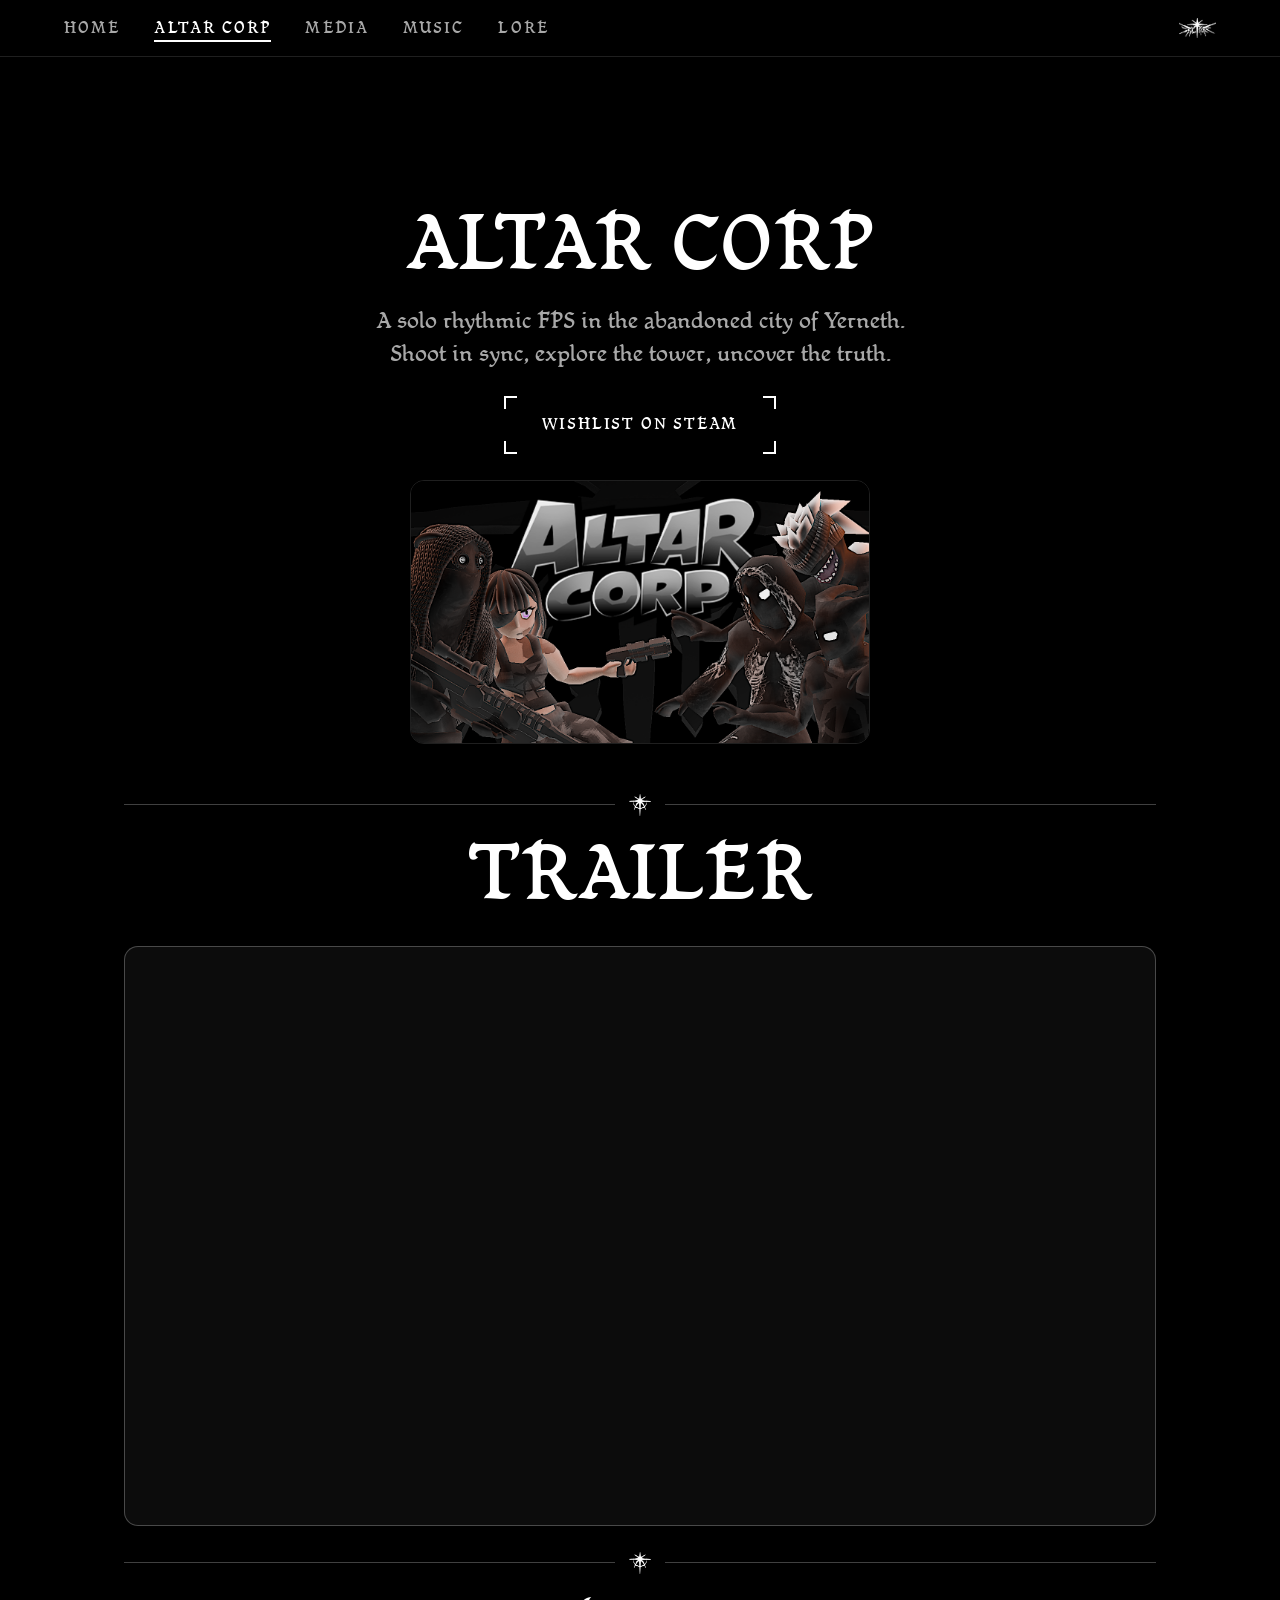
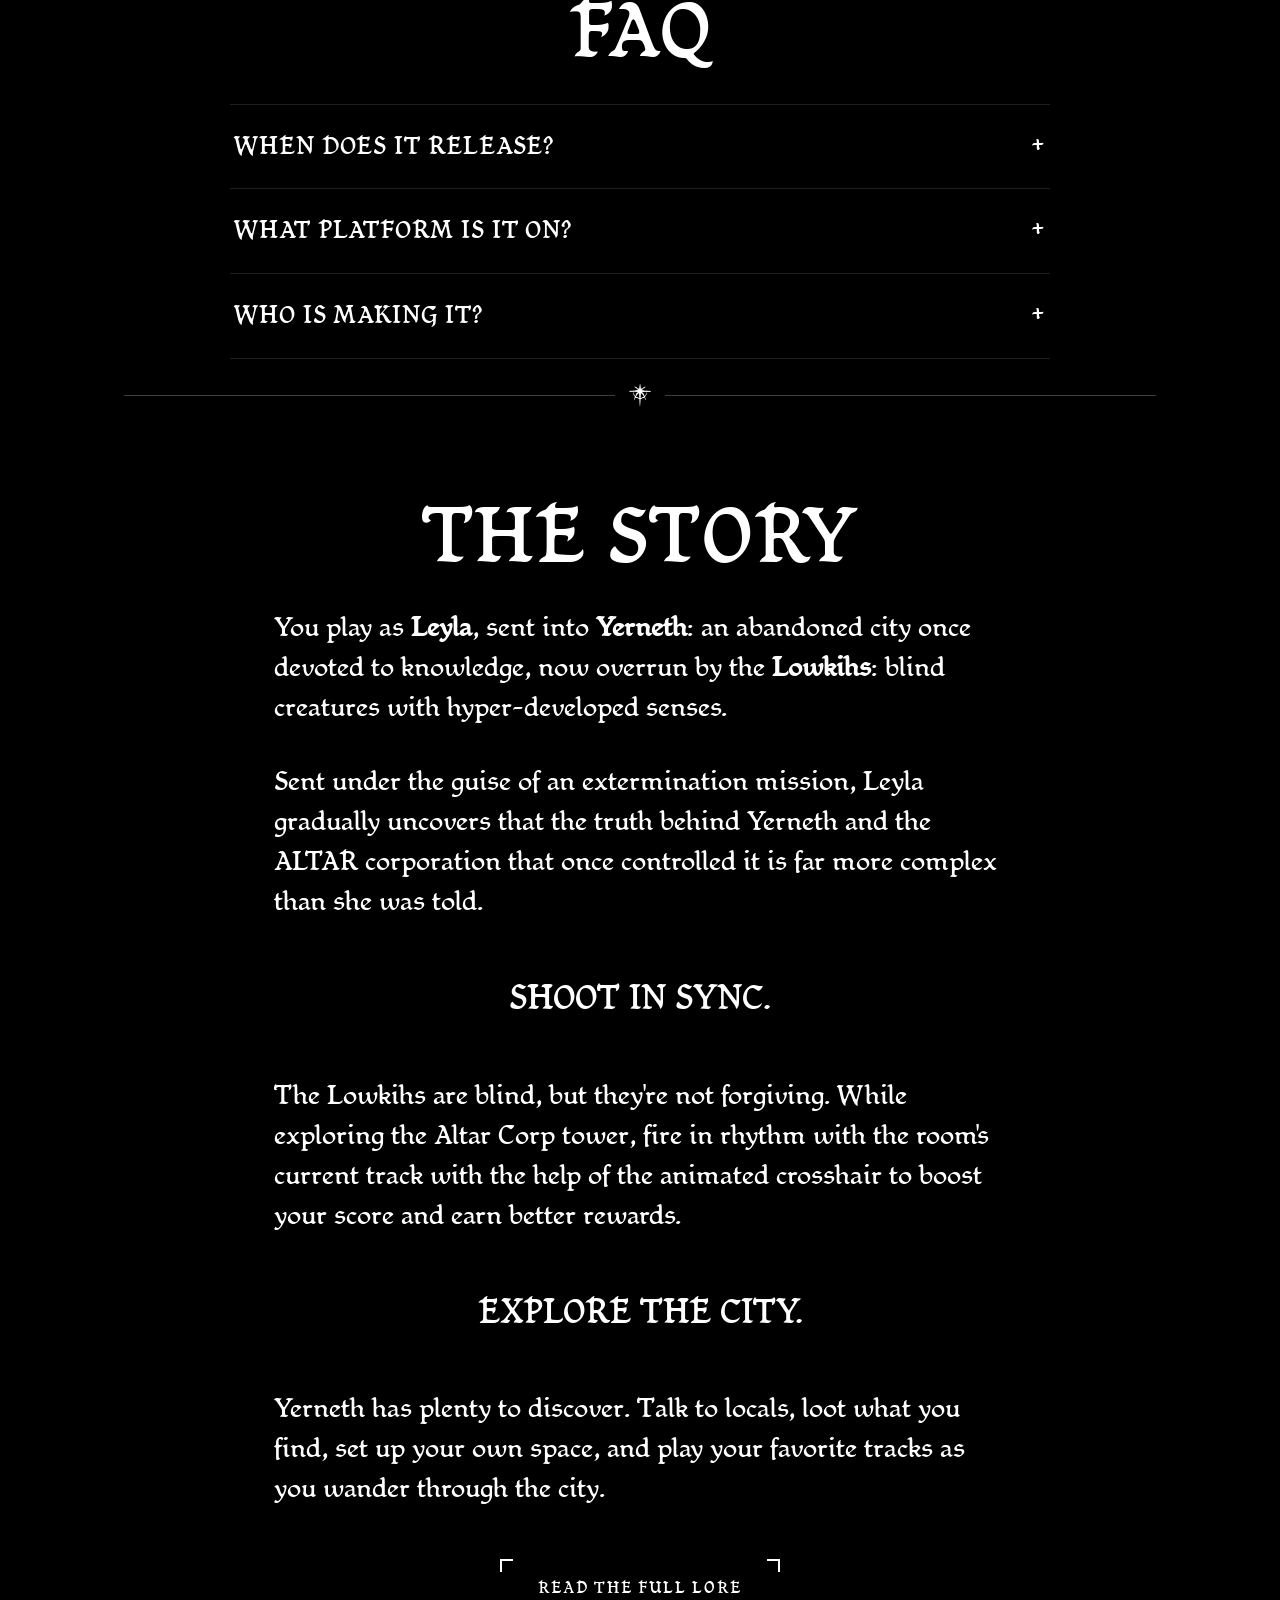
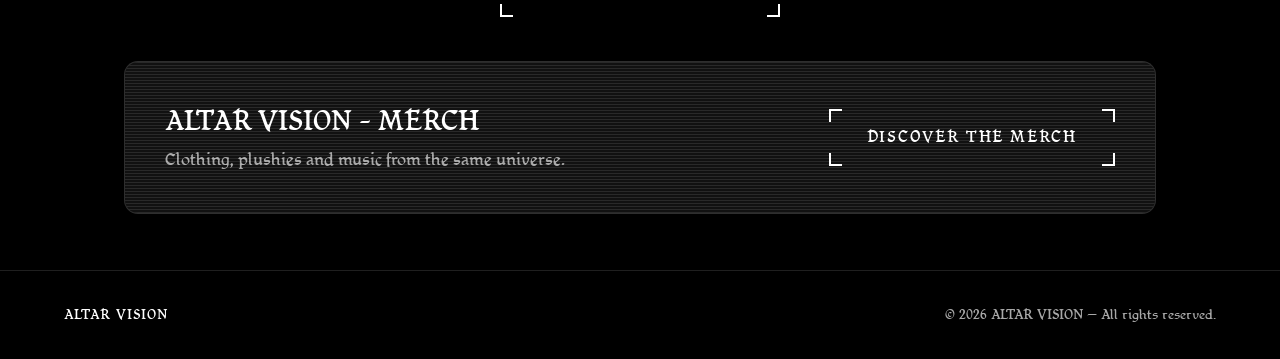
<file: altarcorp/index.html>
<!DOCTYPE html>
<html lang="en">
<head>
  <meta charset="UTF-8">
  <meta name="viewport" content="width=device-width, initial-scale=1.0">
  <title>ALTAR CORP</title>
  <meta name="description" content="ALTAR CORP — a solo rhythmic FPS set in the abandoned city of Yerneth. Wishlist now on Steam.">

  <!-- Open Graph / réseaux sociaux -->
  <meta property="og:title" content="ALTAR CORP">
  <meta property="og:description" content="A solo rhythmic FPS in the abandoned city of Yerneth. Wishlist now on Steam.">
  <meta property="og:type" content="website">
  <meta property="og:url" content="https://www.altarvision.com/altarcorp">
  <meta property="og:image" content="https://www.altarvision.com/assets/img/banner.png">
  <meta name="twitter:card" content="summary_large_image">

  <link rel="icon" type="image/png" href="../assets/img/altar_hero.png">
  <link rel="preload" href="../assets/fonts/Mikadan_Regular.ttf" as="font" type="font/ttf" crossorigin>
  <link rel="stylesheet" href="../css/style.css?v=20261014d">

  <!-- GoatCounter — analytics -->
  <script data-goatcounter="https://altarvision.goatcounter.com/count"
        async src="//gc.zgo.at/count.js"></script>
</head>
<body class="corp-centered">

  <header class="nav">
    <nav class="nav-links" aria-label="Navigation principale">
      <a href="../">Home</a>
      <a href="./" aria-current="page">ALTAR CORP</a>
      <a href="../media/">MEDIA</a>
      <a href="../music/">MUSIC</a>
      <a href="../lore/">LORE</a>
    </nav>
    <a class="nav-logo" href="../"><img src="../assets/img/altar_logo.png" alt="ALTAR VISION"></a>
  </header>

  <main>

    <!-- ═════════ HERO ═════════ -->
    <section class="hero wrap">
      <h1 class="h-display h-lg brand">ALTAR CORP</h1>
      <p class="corp-tagline">A solo rhythmic FPS in the abandoned city of Yerneth. Shoot in sync, explore the tower, uncover the truth.</p>
      <div class="cta-row">
        <a class="btn btn-ghost" href="https://store.steampowered.com/app/4577310/ALTAR_CORP/" target="_blank" rel="noopener">WISHLIST ON STEAM</a>
      </div>
      <img class="steam-capsule" src="../assets/img/capsule altar corp.png" alt="ALTAR CORP — capsule Steam">
    </section>

    <div class="sep"><img src="../assets/img/altar_hero.png" alt=""></div>

    <!-- ═════════ TRAILER ═════════ -->
    <section class="wrap">
      <h2 class="h-display h-lg">TRAILER</h2>
      <div class="trailer">
        <iframe src="https://www.youtube.com/embed/Q8gc-N1vExI" title="ALTAR CORP — Trailer" frameborder="0" allow="accelerometer; autoplay; clipboard-write; encrypted-media; gyroscope; picture-in-picture; web-share" referrerpolicy="strict-origin-when-cross-origin" allowfullscreen></iframe>
      </div>
    </section>

    <div class="sep"><img src="../assets/img/altar_hero.png" alt=""></div>

    <!-- ═════════ FAQ ═════════ -->
    <section class="wrap">
      <h2 class="h-display h-lg">FAQ</h2>
      <div class="faq">

        <!-- FAQ À MODIFIER PLUS TARD — questions/réponses provisoires -->
        <details class="faq-item">
          <summary class="faq-q">When does it release?<span class="faq-icon" aria-hidden="true">+</span></summary>
          <div class="faq-a"><p>ALTAR CORP is planned for early 2027. The best way to be notified the moment it launches is to add it to your wishlist on Steam.</p></div>
        </details>

        <details class="faq-item">
          <summary class="faq-q">What platform is it on?<span class="faq-icon" aria-hidden="true">+</span></summary>
          <div class="faq-a"><p>PC (Windows) via Steam at launch. Both English and French are supported for interface, audio and subtitles.</p></div>
        </details>

        <details class="faq-item">
          <summary class="faq-q">Who is making it?<span class="faq-icon" aria-hidden="true">+</span></summary>
          <div class="faq-a"><p>ALTAR CORP is mainly developed by NOIR FLEUVE with the help of a small team for various tasks such as lore writing, art, music production...</p></div>
        </details>

      </div>
    </section>

    <div class="sep"><img src="../assets/img/altar_hero.png" alt=""></div>

    <!-- ═════════ PITCH / LORE ═════════ -->
    <section class="wrap lore-text corp-story">
      <h2 class="h-display h-lg" style="text-align:center">THE STORY</h2>
      <p>You play as <strong>Leyla</strong>, sent into <strong>Yerneth</strong>: an abandoned city once devoted to knowledge, now overrun by the <strong>Lowkihs</strong>: blind creatures with hyper-developed senses.</p>
      <p>Sent under the guise of an extermination mission, Leyla gradually uncovers that the truth behind Yerneth and the ALTAR corporation that once controlled it is far more complex than she was told.</p>
      <p class="beat">Shoot in sync.</p>
      <p>The Lowkihs are blind, but they're not forgiving. While exploring the Altar Corp tower, fire in rhythm with the room's current track with the help of the animated crosshair to boost your score and earn better rewards.</p>
      <p class="beat">Explore the city.</p>
      <p>Yerneth has plenty to discover. Talk to locals, loot what you find, set up your own space, and play your favorite tracks as you wander through the city.</p>
      <p style="text-align:center;margin-top:2em">
        <a class="btn btn-ghost" href="../lore/">READ THE FULL LORE</a>
      </p>
    </section>

    <!-- ═════════ CROSS-LIEN VERS LA MARQUE ═════════ -->
    <section class="wrap" style="padding-top:0">
      <div class="crosslink">
        <div>
          <p class="h-sm">ALTAR VISION - MERCH</p>
          <p>Clothing, plushies and music from the same universe.</p>
        </div>
        <a class="btn btn-ghost" href="../">DISCOVER THE MERCH</a>
      </div>
    </section>

  </main>

  <footer class="footer">
    <span class="mark">ALTAR VISION</span>
    <span>© 2026 ALTAR VISION — All rights reserved.</span>
  </footer>

  <script src="../js/main.js?v=20261014d"></script>
</body>
</html>
</file>
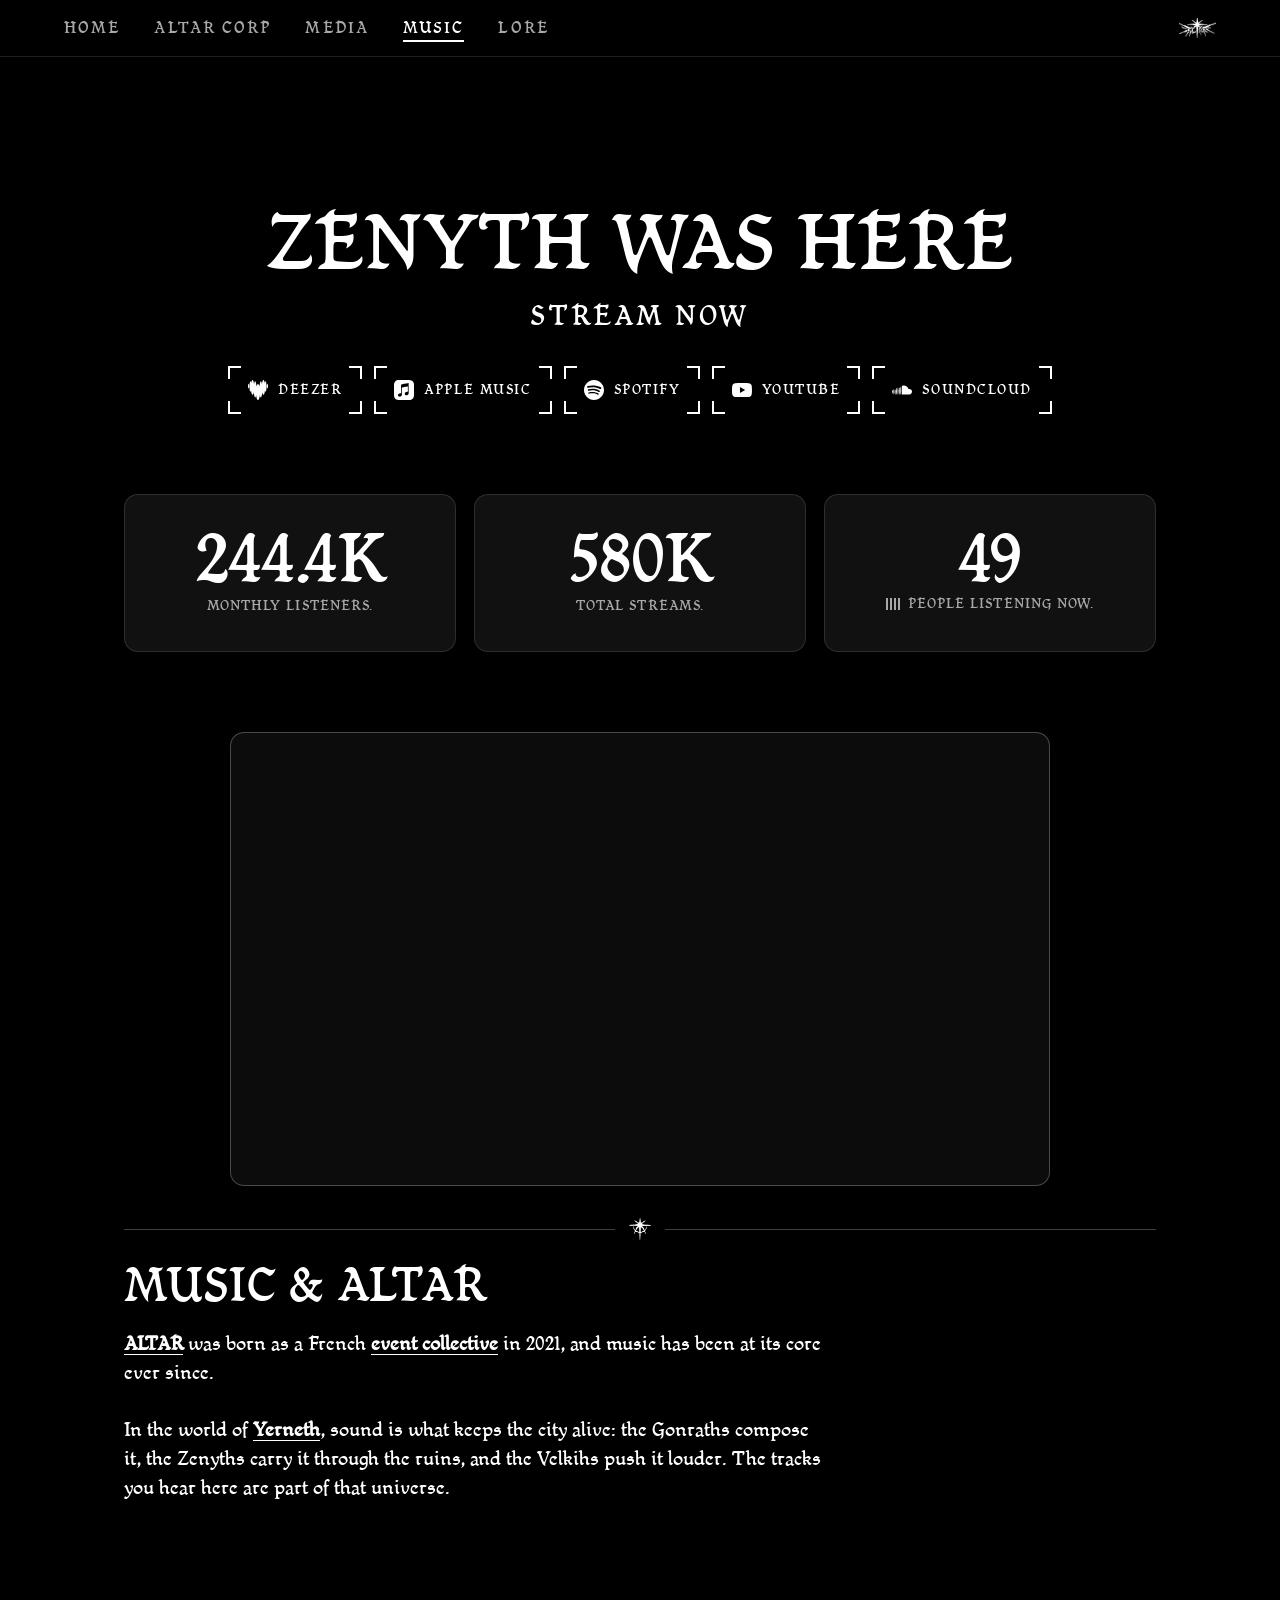
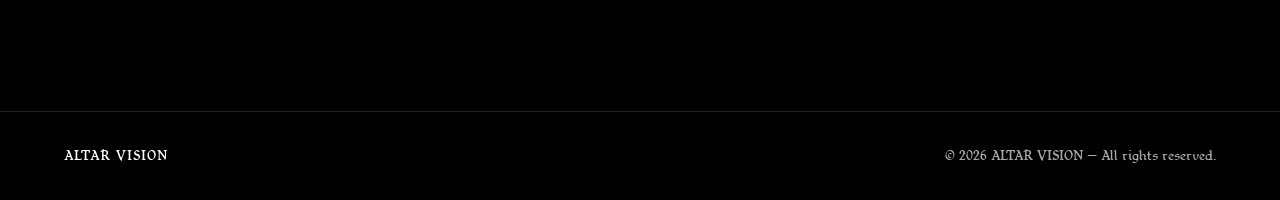
<file: music/index.html>
<!DOCTYPE html>
<html lang="en">
<head>
  <meta charset="UTF-8">
  <meta name="viewport" content="width=device-width, initial-scale=1.0">
  <title>ALTAR VISION - MUSIC</title>
  <meta name="description" content="ALTAR VISION MUSIC - OFFICIAL PLAYLIST AND SOUNDS FROM THE ALTAR UNIVERSE">

  <meta property="og:title" content="ALTAR VISION">
  <meta property="og:description" content="ALTAR VISION MUSIC - OFFICIAL PLAYLIST AND SOUNDS FROM THE ALTAR UNIVERSE">
  <meta property="og:type" content="website">
  <meta property="og:url" content="https://www.altarvision.com/music">
  <meta property="og:image" content="https://www.altarvision.com/assets/img/banner.png">
  <meta name="twitter:card" content="summary_large_image">

  <link rel="icon" type="image/png" href="../assets/img/altar_hero.png">
  <link rel="preload" href="../assets/fonts/Mikadan_Regular.ttf" as="font" type="font/ttf" crossorigin>
  <link rel="stylesheet" href="../css/style.css?v=20261014d">

  <!-- GoatCounter — analytics -->
  <script data-goatcounter="https://altarvision.goatcounter.com/count"
        async src="//gc.zgo.at/count.js"></script>
</head>
<body>

  <header class="nav">
    <nav class="nav-links" aria-label="Navigation principale">
      <a href="../">Home</a>
      <a href="../altarcorp/">ALTAR CORP</a>
      <a href="../media/">MEDIA</a>
      <a href="./" aria-current="page">MUSIC</a>
      <a href="../lore/">LORE</a>
    </nav>
    <a class="nav-logo" href="../"><img src="../assets/img/altar_logo.png" alt="ALTAR VISION"></a>
  </header>

  <main>

    <!-- ═════════ PLAYLIST ═════════ -->
    <section class="wrap media-intro">
      <h1 class="h-display h-lg" style="text-align:center">ZENYTH WAS HERE</h1>
      <p class="h-display h-sm music-lead">STREAM NOW</p>
      <div class="platform-row">
        <a class="btn btn-ghost btn-platform" href="https://www.deezer.com/fr/artist/351276092" target="_blank" rel="noopener">
          <svg viewBox="0 0 24 24" aria-hidden="true" fill="currentColor"><path d="M.693 10.024c.381 0 .693-1.256.693-2.807 0-1.55-.312-2.807-.693-2.807C.312 4.41 0 5.666 0 7.217s.312 2.808.693 2.808ZM21.038 1.56c-.364 0-.684.805-.91 2.096C19.765 1.446 19.184 0 18.526 0c-.78 0-1.464 2.036-1.784 5-.312-2.158-.788-3.536-1.325-3.536-.745 0-1.386 2.704-1.62 6.472-.442-1.932-1.083-3.145-1.793-3.145s-1.35 1.213-1.793 3.145c-.242-3.76-.874-6.463-1.628-6.463-.537 0-1.013 1.378-1.325 3.535C6.938 2.036 6.262 0 5.474 0c-.658 0-1.247 1.447-1.602 3.665-.217-1.291-.546-2.105-.91-2.105-.675 0-1.221 2.807-1.221 6.272 0 3.466.546 6.273 1.221 6.273.277 0 .537-.476.736-1.273.32 2.928.996 4.938 1.776 4.938.606 0 1.143-1.204 1.507-3.11.251 3.622.875 6.195 1.602 6.195.46 0 .875-1.023 1.187-2.677C10.142 21.6 11 24 12.004 24c1.005 0 1.863-2.4 2.235-5.822.312 1.654.727 2.677 1.186 2.677.728 0 1.352-2.573 1.603-6.195.364 1.906.9 3.11 1.507 3.11.78 0 1.455-2.01 1.775-4.938.208.797.46 1.273.737 1.273.675 0 1.22-2.807 1.22-6.273-.008-3.457-.553-6.272-1.23-6.272ZM23.307 10.024c.381 0 .693-1.256.693-2.807 0-1.55-.312-2.807-.693-2.807-.381 0-.693 1.256-.693 2.807s.312 2.808.693 2.808Z"/></svg><span class="pf-label">DEEZER</span>
        </a>
        <a class="btn btn-ghost btn-platform" href="https://music.apple.com/us/artist/zenyth-was-here/1846677908" target="_blank" rel="noopener">
          <svg viewBox="0 0 24 24" aria-hidden="true" fill="currentColor"><path d="M23.994 6.124a9.23 9.23 0 00-.24-2.19c-.317-1.31-1.062-2.31-2.18-3.043a5.022 5.022 0 00-1.877-.726 10.496 10.496 0 00-1.564-.15c-.04-.003-.083-.01-.124-.013H5.986c-.152.01-.303.017-.455.026-.747.043-1.49.123-2.193.4-1.336.53-2.3 1.452-2.865 2.78-.192.448-.292.925-.363 1.408-.056.392-.088.785-.1 1.18 0 .032-.007.062-.01.093v12.223c.01.14.017.283.027.424.05.815.154 1.624.497 2.373.65 1.42 1.738 2.353 3.234 2.801.42.127.856.187 1.293.228.555.053 1.11.06 1.667.06h11.03a12.5 12.5 0 001.57-.1c.822-.106 1.596-.35 2.295-.81a5.046 5.046 0 001.88-2.207c.186-.42.293-.87.37-1.324.113-.675.138-1.358.137-2.04-.002-3.8 0-7.595-.003-11.393zm-6.423 3.99v5.712c0 .417-.058.827-.244 1.206-.29.59-.76.962-1.388 1.14-.35.1-.706.157-1.07.173-.95.045-1.773-.6-1.943-1.536a1.88 1.88 0 011.038-2.022c.323-.16.67-.25 1.018-.324.378-.082.758-.153 1.134-.24.274-.063.457-.23.51-.516a.904.904 0 00.02-.193c0-1.815 0-3.63-.002-5.443a.725.725 0 00-.026-.185c-.04-.15-.15-.243-.304-.234-.16.01-.318.035-.475.066-.76.15-1.52.303-2.28.456l-2.325.47-1.374.278c-.016.003-.032.01-.048.013-.277.077-.377.203-.39.49-.002.042 0 .086 0 .13-.002 2.602 0 5.204-.003 7.805 0 .42-.047.836-.215 1.227-.278.64-.77 1.04-1.434 1.233-.35.1-.71.16-1.075.172-.96.036-1.755-.6-1.92-1.544-.14-.812.23-1.685 1.154-2.075.357-.15.73-.232 1.108-.31.287-.06.575-.116.86-.177.383-.083.583-.323.6-.714v-.15c0-2.96 0-5.922.002-8.882 0-.123.013-.25.042-.37.07-.285.273-.448.546-.518.255-.066.515-.112.774-.165.733-.15 1.466-.296 2.2-.444l2.27-.46c.67-.134 1.34-.27 2.01-.403.22-.043.442-.088.663-.106.31-.025.523.17.554.482.008.073.012.148.012.223.002 1.91.002 3.822 0 5.732z"/></svg><span class="pf-label">APPLE MUSIC</span>
        </a>
        <a class="btn btn-ghost btn-platform" href="https://open.spotify.com/artist/3drZ2PagzD9hLXZGL5h4mv" target="_blank" rel="noopener">
          <svg viewBox="0 0 24 24" aria-hidden="true" fill="currentColor"><path d="M12 0C5.4 0 0 5.4 0 12s5.4 12 12 12 12-5.4 12-12S18.66 0 12 0zm5.521 17.34c-.24.359-.66.48-1.021.24-2.82-1.74-6.36-2.101-10.561-1.141-.418.122-.779-.179-.899-.539-.12-.421.18-.78.54-.9 4.56-1.021 8.52-.6 11.64 1.32.42.18.479.659.301 1.02zm1.44-3.3c-.301.42-.841.6-1.262.3-3.239-1.98-8.159-2.58-11.939-1.38-.479.12-1.02-.12-1.14-.6-.12-.48.12-1.021.6-1.141C9.6 9.9 15 10.561 18.72 12.84c.361.181.54.78.241 1.2zm.12-3.36C15.24 8.4 8.82 8.16 5.16 9.301c-.6.179-1.2-.181-1.38-.721-.18-.601.18-1.2.72-1.381 4.26-1.26 11.28-1.02 15.721 1.621.539.3.719 1.02.419 1.56-.299.421-1.02.599-1.559.3z"/></svg><span class="pf-label">SPOTIFY</span>
        </a>
        <a class="btn btn-ghost btn-platform" href="https://music.youtube.com/channel/UCZdj8uGh15WaBXXwZLbKAaw" target="_blank" rel="noopener">
          <svg viewBox="0 0 24 24" aria-hidden="true" fill="currentColor"><path d="M23.498 6.186a3.016 3.016 0 0 0-2.122-2.136C19.505 3.545 12 3.545 12 3.545s-7.505 0-9.377.505A3.017 3.017 0 0 0 .502 6.186C0 8.07 0 12 0 12s0 3.93.502 5.814a3.016 3.016 0 0 0 2.122 2.136c1.871.505 9.376.505 9.376.505s7.505 0 9.377-.505a3.015 3.015 0 0 0 2.122-2.136C24 15.93 24 12 24 12s0-3.93-.502-5.814zM9.545 15.568V8.432L15.818 12l-6.273 3.568z"/></svg><span class="pf-label">YOUTUBE</span>
        </a>
        <a class="btn btn-ghost btn-platform" href="https://soundcloud.com/zenythwashere" target="_blank" rel="noopener">
          <svg viewBox="0 0 24 24" aria-hidden="true" fill="currentColor"><path d="M23.999 14.165c-.052 1.796-1.612 3.169-3.4 3.169h-8.18a.68.68 0 0 1-.675-.683V7.862a.747.747 0 0 1 .452-.724s.75-.513 2.333-.513a5.364 5.364 0 0 1 2.763.755 5.433 5.433 0 0 1 2.57 3.54c.282-.08.574-.121.868-.12.884 0 1.73.358 2.347.992s.948 1.49.922 2.373ZM10.721 8.421c.247 2.98.427 5.697 0 8.672a.264.264 0 0 1-.53 0c-.395-2.946-.22-5.718 0-8.672a.264.264 0 0 1 .53 0ZM9.072 9.448c.285 2.659.37 4.986-.006 7.655a.277.277 0 0 1-.55 0c-.331-2.63-.256-5.02 0-7.655a.277.277 0 0 1 .556 0Zm-1.663-.257c.27 2.726.39 5.171 0 7.904a.266.266 0 0 1-.532 0c-.38-2.69-.257-5.21 0-7.904a.266.266 0 0 1 .532 0Zm-1.647.77a26.108 26.108 0 0 1-.008 7.147.272.272 0 0 1-.542 0 27.955 27.955 0 0 1 0-7.147.275.275 0 0 1 .55 0Zm-1.67 1.769c.421 1.865.228 3.5-.029 5.388a.257.257 0 0 1-.514 0c-.21-1.858-.398-3.549 0-5.389a.272.272 0 0 1 .543 0Zm-1.655-.273c.388 1.897.26 3.508-.01 5.412-.026.28-.514.283-.54 0-.244-1.878-.347-3.54-.01-5.412a.283.283 0 0 1 .56 0Zm-1.668.911c.4 1.268.257 2.292-.026 3.572a.257.257 0 0 1-.514 0c-.241-1.262-.354-2.312-.023-3.572a.283.283 0 0 1 .563 0Z"/></svg><span class="pf-label">SOUNDCLOUD</span>
        </a>
      </div>
      <!-- STATS — "monthly listeners" mis à jour chaque jour par .github/workflows/spotify-stats.yml ;
           "total streams" à modifier à la main ; "people listening now" géré par js/main.js -->
      <div class="stats music-stats">
        <div class="stat"><b data-stat="monthly-listeners">244.4K</b><span>Monthly listeners.</span></div>
        <div class="stat"><b>580K</b><span>Total streams.</span></div>
        <!-- "people listening now" : valeur qui varie entre 20 et 73 (voir js/main.js, LIVE LISTENERS) -->
        <div class="stat"><b data-live-listeners>42</b><span class="live-label"><span class="wave" aria-hidden="true"><i></i><i></i><i></i><i></i></span>People listening now.</span></div>
      </div>
      <!-- PLAYLIST SPOTIFY -->
      <div class="music-embed">
        <iframe src="https://open.spotify.com/embed/playlist/3BzKoqXvUz2g06w4Ciu9JB?utm_source=generator&theme=0" title="ALTAR VISION — Spotify playlist" allow="autoplay; clipboard-write; encrypted-media; fullscreen; picture-in-picture" loading="lazy"></iframe>
      </div>
    </section>

    <div class="sep"><img src="../assets/img/altar_hero.png" alt=""></div>

    <!-- ═════════ ABOUT ═════════ -->
    <section class="wrap about media-outro">
      <h2 class="h-display h-md">MUSIC &amp; ALTAR</h2>
      <!-- TEXTE PROVISOIRE — à remplacer -->
      <p><strong>ALTAR</strong> was born as a French <strong>event collective</strong> in 2021, and music has been at its core ever since.</p>
      <p>In the world of <strong>Yerneth</strong>, sound is what keeps the city alive: the Gonraths compose it, the Zenyths carry it through the ruins, and the Velkihs push it louder. The tracks you hear here are part of that universe.</p>
    </section>

  </main>

  <footer class="footer">
    <span class="mark">ALTAR VISION</span>
    <span>© 2026 ALTAR VISION — All rights reserved.</span>
  </footer>

  <script src="../js/main.js?v=20261014d"></script>
</body>
</html>
</file>
<file: css/style.css>
/* ============================================================
   ALTAR VISION — style.css
   Thème : monochrome BLANC sur NOIR (aucune couleur).
   Police unique : Mikadan (auto-hébergée).
   ============================================================ */

@font-face{
  font-family:'Mikadan';
  src:url('../assets/fonts/Mikadan_Regular.ttf') format('truetype');
  font-weight:400;
  font-style:normal;
  font-display:swap;
}

:root{
  --cursor:url('../assets/img/altar-cursor-40.png') 0 0,auto;
  --bg:#000000;
  --bg-2:#0c0c0c;
  --panel:#111111;
  --ink:#ffffff;
  --muted:#a8a8a8;
  --line:rgba(255,255,255,.25);
  --line-soft:rgba(255,255,255,.12);
  --radius:14px;
  --pad:clamp(20px,5vw,72px);
  --display:'Mikadan',Impact,sans-serif;
  --body:'Mikadan',system-ui,sans-serif;
  --glow-w:min(130vw,1950px);
  --glow-h:min(72vw,880px);
  --glow-mask:radial-gradient(ellipse at center, #000 0%, #000 45%, transparent 72%);
}

*,*::before,*::after{box-sizing:border-box}
html{scroll-behavior:smooth}
body{
  margin:0;
  background:var(--bg);
  color:var(--ink);
  font-family:var(--body);
  font-size:16px;
  line-height:1.55;
  -webkit-font-smoothing:antialiased;
  cursor:var(--cursor);
}

/* le curseur personnalisé reste identique sur tous les éléments cliquables/interactifs */
a,button,input,textarea,select,summary,label,
.btn,.carousel-nav,.audio-play,.audio-bar,.faq-q,[role="button"]{
  cursor:var(--cursor);
}

/* ---------- EFFET DE FOND (ovale scintillant, lignes de scan confinées à sa forme) ---------- */
body::before{
  content:"";
  position:fixed;
  top:50%;left:50%;
  width:var(--glow-w);
  height:var(--glow-h);
  background:
    repeating-linear-gradient(to bottom, rgba(255,255,255,.2) 0px, rgba(255,255,255,.2) 1px, transparent 1px, transparent 3px),
    radial-gradient(ellipse at center, rgba(255,255,255,.3) 0%, rgba(255,255,255,.12) 45%, transparent 72%);
  -webkit-mask-image:var(--glow-mask);
          mask-image:var(--glow-mask);
  mix-blend-mode:screen;
  pointer-events:none;
  z-index:-1;
  opacity:0;
  animation:
    glow-breathe 4s ease-in-out infinite,
    glow-flicker .3s linear infinite,
    glow-shake .12s linear infinite;
}

/* logo altar_logo au centre de la sphère, recoloré en noir (même couleur que
   le fond) et animé avec les mêmes effets (apparition/disparition, secousse).
   Le scintillement de luminosité n'est pas appliqué : sur un noir pur, une
   variation de brightness() reste invisible (0 × n = 0), donc sans effet. */
body::after{
  content:"";
  position:fixed;
  top:50%;left:50%;
  transform:translate(-50%,-50%); /* base de secours si l'animation est coupée (reduced-motion) */
  width:min(115vw,1000px);
  height:min(63vw,547px);
  margin:0;
  background-image:url('../assets/img/altar_logo.png');
  background-repeat:no-repeat;
  background-size:contain;
  background-position:center;
  filter:brightness(0);
  pointer-events:none;
  z-index:-1;
  opacity:0;
  animation:
    logo-breathe 4s ease-in-out infinite,
    logo-shake .12s linear infinite;
}
@keyframes logo-breathe{
  0%{opacity:0}
  50%{opacity:.324}
  100%{opacity:0}
}
/* animation dédiée (identique à glow-shake dans l'esprit) pour ne dépendre
   d'aucun autre élément : centrage + secousse + parallaxe, tout-en-un. */
@keyframes logo-shake{
  0%,100%{transform:translate(-50%,-50%) translate(0,0) translate(var(--parallax-x,0px),var(--parallax-y,0px))}
  25%{transform:translate(-50%,-50%) translate(1.5px,-1px) translate(var(--parallax-x,0px),var(--parallax-y,0px))}
  50%{transform:translate(-50%,-50%) translate(-1px,1.5px) translate(var(--parallax-x,0px),var(--parallax-y,0px))}
  75%{transform:translate(-50%,-50%) translate(1px,1px) translate(var(--parallax-x,0px),var(--parallax-y,0px))}
}

/* particules (cubes/hexagones) tombant dans la sphère, injectées par main.js
   et confinées/synchronisées avec elle via le même masque et le même cycle. */
.bg-particles{
  position:fixed;
  top:50%;left:50%;
  width:var(--glow-w);
  height:var(--glow-h);
  transform:translate(-50%,-50%);
  overflow:hidden;
  -webkit-mask-image:var(--glow-mask);
          mask-image:var(--glow-mask);
  pointer-events:none;
  z-index:-1;
  opacity:0;
  animation:
    glow-breathe 4s ease-in-out infinite,
    glow-shake .12s linear infinite;
}
.bg-particle{
  position:absolute;
  top:-24px;left:0;
  background:rgba(0,0,0,.65);
  animation:particle-fall linear infinite;
}
.bg-particle.cube{width:7px;height:7px}
.bg-particle.hex{
  width:10px;height:9px;
  clip-path:polygon(25% 0%,75% 0%,100% 50%,75% 100%,25% 100%,0% 50%);
}
@keyframes particle-fall{
  0%{transform:translateY(0) rotate(0deg);opacity:0}
  10%{opacity:.9}
  85%{opacity:.9}
  100%{transform:translateY(600px) rotate(200deg);opacity:0}
}

/* flash au clic : calque séparé de la sphère (body::before), positionné et
   masqué à l'identique, pour pulser/illuminer sans jamais toucher — donc
   sans jamais redémarrer — l'animation de respiration/scintillement en
   cours de la sphère elle-même. Injecté par main.js, déclenché à chaque clic. */
.bg-pulse{
  position:fixed;
  top:50%;left:50%;
  width:var(--glow-w);
  height:var(--glow-h);
  transform:translate(-50%,-50%);
  background:radial-gradient(ellipse at center, rgba(255,255,255,.7) 0%, rgba(255,255,255,.3) 45%, transparent 72%);
  mix-blend-mode:screen;
  -webkit-mask-image:var(--glow-mask);
          mask-image:var(--glow-mask);
  pointer-events:none;
  z-index:-1;
  opacity:0;
}
.bg-pulse.active{animation:bg-pulse-flash .6s ease-out 1}
@keyframes bg-pulse-flash{
  0%{opacity:0;filter:brightness(1)}
  16.7%{opacity:.6;filter:brightness(1.3)}
  100%{opacity:0;filter:brightness(1)}
}
@media (prefers-reduced-motion:reduce){
  .bg-pulse{display:none}
}
/* téléphone : la sphère s'étire sur toute la largeur de l'écran, et le logo
   (dimensionné en dur, pas via --glow-w/-h) est réduit en conséquence. */
@media (max-width:600px){
  :root{
    --glow-w:100vw;
    --glow-h:230px;
  }
  body::after{
    width:160px;
    height:87px;
  }
}
/* cycle : 2s pour apparaître, 2s pour disparaître, puis on relance aussitôt (plus de pause) */
@keyframes glow-breathe{
  0%{opacity:0}
  50%{opacity:.9}
  100%{opacity:0}
}
/* scintillement très rapide, variation de luminosité modérée (+30%) */
@keyframes glow-flicker{
  0%{filter:brightness(1)}
  20%{filter:brightness(1.3)}
  40%{filter:brightness(.95)}
  60%{filter:brightness(1.3)}
  80%{filter:brightness(1)}
  100%{filter:brightness(1)}
}
/* tremblement rapide mais très léger : seule la vitesse est marquée, pas l'amplitude.
   translate(--parallax-x/-y) ajoute la parallaxe pilotée par la souris (main.js). */
@keyframes glow-shake{
  0%,100%{transform:translate(-50%,-50%) translate(0,0) translate(var(--parallax-x,0px),var(--parallax-y,0px))}
  25%{transform:translate(-50%,-50%) translate(1.5px,-1px) translate(var(--parallax-x,0px),var(--parallax-y,0px))}
  50%{transform:translate(-50%,-50%) translate(-1px,1.5px) translate(var(--parallax-x,0px),var(--parallax-y,0px))}
  75%{transform:translate(-50%,-50%) translate(1px,1px) translate(var(--parallax-x,0px),var(--parallax-y,0px))}
}

@media (prefers-reduced-motion:reduce){
  body::before,body::after,.bg-particles{animation:none;opacity:0}
  .waitlist::before,.ticker::before,.crosslink::before{animation:none}
}

img{display:block;max-width:100%;height:auto;-webkit-user-drag:none;user-select:none}
a{color:inherit;text-decoration:none}
a:hover{opacity:.6}
:focus-visible{outline:2px solid var(--ink);outline-offset:3px;border-radius:4px}

/* ---------- NAV ---------- */
.nav{
  position:sticky;top:0;z-index:50;
  display:flex;align-items:center;justify-content:space-between;
  padding:14px var(--pad);
  background:rgba(0,0,0,.88);
  backdrop-filter:blur(10px);
  border-bottom:1px solid var(--line-soft);
}
.nav-links{display:flex;gap:clamp(16px,3vw,34px)}
.nav-links a{
  font-family:var(--display);
  font-size:15px;letter-spacing:.14em;text-transform:uppercase;
  color:var(--muted);transition:color .2s;opacity:1;
}
.nav-links a:hover{color:var(--ink);opacity:1}
.nav-links a[aria-current="page"]{color:var(--ink);border-bottom:2px solid var(--ink)}
.nav-logo{display:flex;align-items:center}
.nav-logo img{height:20px;width:auto;display:block}
/* téléphone : le logo laisse toute la place aux 4 catégories, qui passent
   sur 2 lignes proprement (plutôt que de se compresser et faire retourner
   "ALTAR CORP" à la ligne au milieu du mot) et restent bien centrées. */
@media (max-width:600px){
  .nav-logo{display:none}
  .nav{justify-content:center}
  .nav-links{flex-wrap:wrap;justify-content:center;row-gap:8px}
}
/* ordinateur : léger espace au-dessus des catégories pour un centrage plus
   équilibré dans le header. */
@media (min-width:601px){
  .nav-links{padding-top:3px}
}

/* ---------- LAYOUT ---------- */
.wrap{max-width:1160px;margin:0 auto;padding:0 var(--pad)}
section{padding:clamp(64px,11vw,150px) 0}
.sep{
  display:flex;align-items:center;gap:14px;color:var(--ink);
  margin:clamp(8px,2vw,28px) auto;max-width:1160px;padding:0 var(--pad);
}
.sep img{height:22px;width:auto;flex:0 0 auto}
.sep::before,.sep::after{content:"";flex:1;height:1px;background:var(--line)}
/* sep imbriqué dans un .wrap (ex: entre waitlist et "CONNECT WITH ALTAR") :
   pas de double padding horizontal, doit occuper toute la largeur du .wrap. */
.wrap > .sep{padding:0;max-width:none}

/* ---------- TITRES ---------- */
.h-display{
  font-family:var(--display);font-weight:400;
  text-transform:uppercase;line-height:.95;letter-spacing:.02em;
  margin:0 0 .5em;color:var(--ink);
}
.h-xl{font-size:clamp(44px,9vw,120px)}
.h-lg{font-size:clamp(34px,6vw,72px)}
.h-md{font-size:clamp(24px,4vw,44px)}
.h-sm{font-size:clamp(18px,2.6vw,26px)}
.eyebrow{
  font-family:var(--body);font-weight:500;color:var(--ink);
  letter-spacing:.3em;text-transform:uppercase;font-size:12px;margin:0 0 14px;
}

/* ---------- HERO (home) ---------- */
.hero{
  min-height:calc(60svh - 60px);
  display:flex;flex-direction:column;align-items:center;justify-content:center;
  text-align:center;gap:26px;padding-top:8px;padding-bottom:clamp(8px,2vw,24px);
}
/* altar corp : le titre n'a plus de gros logo au-dessus, donc même distance
   au header que les titres media/lore (voir .media-intro / .lore-intro). */
.corp-centered .hero{padding-top:clamp(70px,12vw,160px)}
.hero .brand{color:var(--ink);margin-bottom:0}
.hero-logo{width:min(240px,45vw);margin:0 auto}
.cta-row{display:flex;gap:16px;flex-wrap:wrap;justify-content:center}

/* ---------- BOUTONS (coins façon HUD) ---------- */
.btn{
  display:inline-flex;align-items:center;justify-content:center;gap:10px;
  font-family:var(--display);font-size:15px;letter-spacing:.12em;text-transform:uppercase;
  padding:17px 38px;border-radius:0;border:none;
  background-repeat:no-repeat;
  background-image:
    linear-gradient(currentColor,currentColor),linear-gradient(currentColor,currentColor),
    linear-gradient(currentColor,currentColor),linear-gradient(currentColor,currentColor),
    linear-gradient(currentColor,currentColor),linear-gradient(currentColor,currentColor),
    linear-gradient(currentColor,currentColor),linear-gradient(currentColor,currentColor);
  background-size:
    13px 2px,2px 13px,
    13px 2px,2px 13px,
    13px 2px,2px 13px,
    13px 2px,2px 13px;
  background-position:
    top left,top left,
    top right,top right,
    bottom left,bottom left,
    bottom right,bottom right;
  transition:transform .18s ease,filter .18s ease,box-shadow .18s ease,background-color .2s,color .2s;
  cursor:var(--cursor);
}
.btn:hover{
  opacity:1;
  transform:scale(.96);
  filter:brightness(1.4);
  box-shadow:0 0 22px rgba(255,255,255,.3);
}
.btn-solid{background-color:var(--ink);color:var(--bg)}
.btn-ghost{background-color:transparent;color:var(--ink)}
.btn-dl{
  padding:13px 24px;font-size:13px;
  background-color:transparent;color:var(--ink);
  background-size:
    10px 2px,2px 10px,
    10px 2px,2px 10px,
    10px 2px,2px 10px,
    10px 2px,2px 10px;
}

/* ---------- CARROUSEL ---------- */
/* Hauteur commune = celle du plus grand visuel ; chaque image garde ses
   propres proportions (largeur automatique, jamais recadrée). */
.carousel{position:relative}
.carousel-track{
  display:flex;gap:18px;overflow-x:auto;
  align-items:center;touch-action:pan-x pan-y;
  padding:6px 2px 18px;scrollbar-width:none;
}
.carousel-track::-webkit-scrollbar{display:none}
.carousel-item{
  flex:0 0 auto;
  background:var(--bg-2);border-radius:var(--radius);overflow:hidden;
  height:clamp(240px,42vw,420px);
}
.carousel-item img{height:100%;width:auto;max-width:min(80vw,520px);object-fit:contain;border:none}
.carousel-nav{
  position:absolute;top:50%;transform:translateY(-50%);
  width:46px;height:46px;border-radius:0;border:none;
  background-color:transparent;color:var(--ink);
  background-repeat:no-repeat;
  background-image:
    linear-gradient(currentColor,currentColor),linear-gradient(currentColor,currentColor),
    linear-gradient(currentColor,currentColor),linear-gradient(currentColor,currentColor),
    linear-gradient(currentColor,currentColor),linear-gradient(currentColor,currentColor),
    linear-gradient(currentColor,currentColor),linear-gradient(currentColor,currentColor);
  background-size:
    11px 2px,2px 11px,
    11px 2px,2px 11px,
    11px 2px,2px 11px,
    11px 2px,2px 11px;
  background-position:
    top left,top left,
    top right,top right,
    bottom left,bottom left,
    bottom right,bottom right;
  font-size:18px;cursor:var(--cursor);display:grid;place-items:center;
  transition:transform .18s ease,filter .18s ease,box-shadow .18s ease;z-index:2;
}
.carousel-nav:hover{
  transform:translateY(-50%) scale(.92);
  filter:brightness(1.4);
  box-shadow:0 0 18px rgba(255,255,255,.3);
}
.carousel-nav.prev{left:-8px}
.carousel-nav.next{right:-8px}

/* home (desktop uniquement) : les boutons du carousel sont écartés pour ne
   plus chevaucher les visuels, désormais de largeur variable selon l'image. */
@media (min-width:761px){
  #zenyth-aim .carousel-nav.prev{left:-64px}
  #zenyth-aim .carousel-nav.next{right:-64px}
}
/* téléphone : pas de flèches, navigation uniquement au doigt (swipe) */
@media (max-width:600px){
  .carousel-nav{display:none}
}

/* ---------- WAITLIST ---------- */
.waitlist{
  margin-top:64px;background:var(--panel);
  border:1px solid var(--line);border-radius:var(--radius);
  padding:clamp(16px,2.4vw,28px) clamp(26px,4vw,48px);text-align:center;
  position:relative;overflow:hidden;
}
.waitlist h3{margin-top:14px}
/* même effet de lignes de scan que la sphère de fond, appliqué aux cases
   pleines (waitlist, bannières défilantes, bloc juste avant le footer) */
.waitlist::before,.ticker::before,.crosslink::before{
  content:"";
  position:absolute;inset:0;
  pointer-events:none;
  background:repeating-linear-gradient(
    to bottom,
    rgba(255,255,255,.1) 0px,
    rgba(255,255,255,.1) 1px,
    transparent 1px,
    transparent 3px
  );
  mix-blend-mode:screen;
  animation:scanlines-move .8s linear infinite;
}
@keyframes scanlines-move{
  from{background-position-y:0}
  to{background-position-y:3px}
}
.form-offer{
  font-family:var(--display);letter-spacing:.06em;text-transform:uppercase;
  color:var(--ink);margin:14px 0 0;
}
.waitlist-form{
  display:flex;gap:12px;max-width:520px;margin:22px auto 0;flex-wrap:wrap;justify-content:center;
}
.waitlist-form input{
  flex:1;min-width:220px;
  background:var(--bg);border:1px solid var(--line);border-radius:999px;
  color:var(--ink);padding:14px 22px;font-family:var(--body);font-size:15px;
}
.waitlist-form input::placeholder{color:var(--muted)}
.waitlist-form input:focus{outline:none;border-color:var(--ink)}
.waitlist-form .btn{padding:14px 28px}
.waitlist-form .btn:disabled{opacity:.5;cursor:not-allowed;transform:none;filter:none}
.form-status{color:var(--ink);font-size:13px;margin-top:12px;min-height:1em}
.form-note{color:var(--muted);font-size:13px;margin-top:16px}

/* ---------- BANNIÈRES BAS DE HOME ---------- */
.banner{
  border:1px solid var(--line-soft);border-radius:var(--radius);
  background:var(--bg-2);display:grid;place-items:center;
  min-height:clamp(220px,38vw,460px);margin-top:44px;overflow:hidden;
}
.banner img{width:min(340px,50%)}

/* ---------- STATS (media) ---------- */
.stats{
  display:grid;grid-template-columns:repeat(auto-fit,minmax(220px,1fr));
  gap:18px;margin-top:34px;
}
.stat{
  background:var(--panel);border:1px solid var(--line-soft);border-radius:var(--radius);
  padding:34px 26px;text-align:center;
}
.stat b{
  display:block;font-family:var(--display);font-weight:400;
  font-size:clamp(40px,6vw,64px);color:var(--ink);line-height:1;
}
.stat span{color:var(--muted);letter-spacing:.08em;text-transform:uppercase;font-size:13px}

/* ---------- ABOUT ---------- */
.about p{
  font-size:clamp(15px,1.6vw,18px);line-height:1.6;font-weight:500;
  max-width:70ch;
  margin:0 0 1.6em;color:var(--ink);
}
.about strong{font-weight:700;text-decoration:underline;text-underline-offset:4px}

/* ---------- BLOCS TÉLÉCHARGEMENT ---------- */
.dl-row{display:flex;gap:12px;flex-wrap:wrap;margin-top:22px}
.media-block{margin-top:88px}
.media-block:first-of-type{margin-top:32px}
.media-block h3{margin-bottom:22px}

.duo{display:grid;grid-template-columns:1fr 1fr;gap:18px;align-items:center}
.duo .frame{aspect-ratio:1/1}
.frame{
  background:var(--bg-2);border:1px solid var(--line-soft);border-radius:var(--radius);
  display:grid;place-items:center;padding:24px;overflow:hidden;
}
.frame img{width:70%;object-fit:contain}
.frame.wide{aspect-ratio:16/9}
.frame.wide img{width:45%}

/* ---------- GALERIE MADE BY YOU ---------- */
.gallery{
  column-count:2;column-gap:14px;margin-top:32px;
}
@media(min-width:640px){.gallery{column-count:3}}
@media(min-width:980px){.gallery{column-count:4}}
.gallery .gitem{
  break-inside:avoid;margin-bottom:14px;
}
.gallery .gitem img{display:block;width:100%;height:auto}

/* ---------- CONNECT CARDS (ticker défilant) ---------- */
.connect-grid{display:grid;gap:22px;margin:32px auto 56px;max-width:700px}
.connect-card{
  display:block;background:var(--bg);border:1px solid var(--line);
  border-radius:var(--radius);overflow:hidden;
  transition:border-color .2s,transform .15s;
}
.connect-card:hover{border-color:var(--ink);transform:translateY(-3px);opacity:1}
.ticker{
  position:relative;overflow:hidden;border-bottom:1px solid var(--line-soft);
  background:var(--panel);padding:14px 0;white-space:nowrap;
}
.ticker-inner{
  display:inline-block;font-family:var(--display);text-transform:uppercase;
  font-size:clamp(22px,3.4vw,34px);color:var(--ink);letter-spacing:.06em;
  animation:ticker 14s linear infinite;
}
.ticker-inner span{margin-right:.8em;display:inline-flex;align-items:center;gap:.35em}
.ticker-inner span::after{
  content:"";display:inline-block;width:.7em;height:.7em;
  margin-left:.8em;vertical-align:middle;
  background-repeat:no-repeat;background-size:contain;background-position:center;
}
.connect-card.spotify .ticker-inner span::after{background-image:url('../assets/img/spotify logo.png')}
.connect-card.discord .ticker-inner span::after{background-image:url('../assets/img/discord logo.png')}
.connect-card.patreon .ticker-inner span::after{background-image:url('../assets/img/patreon logo.png')}
@keyframes ticker{from{transform:translateX(0)}to{transform:translateX(-50%)}}
.connect-body{padding:24px 28px;display:flex;justify-content:space-between;align-items:center;gap:18px}
.connect-body p{margin:0;color:var(--muted);max-width:60ch}
.connect-body .go{font-family:var(--display);color:var(--ink);letter-spacing:.1em;white-space:nowrap}

/* ---------- LORE ---------- */
.lore-intro{text-align:center;padding-top:clamp(70px,12vw,160px);padding-bottom:clamp(24px,4vw,56px)}
.media-intro{padding-top:clamp(70px,12vw,160px)}
.media-outro{padding-bottom:clamp(90px,14vw,190px)}
.audio-player{
  max-width:640px;margin:52px auto 0;background:var(--panel);
  border:1px solid var(--line);border-radius:0;
  display:flex;align-items:center;gap:16px;padding:12px 22px;
}
.audio-play{
  width:44px;height:44px;border-radius:0;flex:0 0 44px;
  background-color:transparent;color:var(--ink);border:none;cursor:var(--cursor);
  background-repeat:no-repeat;
  background-image:
    linear-gradient(currentColor,currentColor),linear-gradient(currentColor,currentColor),
    linear-gradient(currentColor,currentColor),linear-gradient(currentColor,currentColor),
    linear-gradient(currentColor,currentColor),linear-gradient(currentColor,currentColor),
    linear-gradient(currentColor,currentColor),linear-gradient(currentColor,currentColor);
  background-size:
    11px 2px,2px 11px,
    11px 2px,2px 11px,
    11px 2px,2px 11px,
    11px 2px,2px 11px;
  background-position:
    top left,top left,
    top right,top right,
    bottom left,bottom left,
    bottom right,bottom right;
  font-size:16px;display:grid;place-items:center;
  transition:transform .18s ease,filter .18s ease,box-shadow .18s ease;
}
.audio-play:hover{
  transform:scale(.92);
  filter:brightness(1.4);
  box-shadow:0 0 18px rgba(255,255,255,.3);
}
.audio-bar{flex:1;height:6px;background:rgba(255,255,255,.15);border-radius:99px;position:relative;cursor:var(--cursor)}
.audio-bar-fill{position:absolute;inset:0 auto 0 0;width:0;background:var(--ink);border-radius:99px}
.audio-time{font-size:13px;color:var(--muted);font-variant-numeric:tabular-nums;white-space:nowrap}

.lore-text{max-width:860px;margin:0 auto;padding-top:clamp(24px,4vw,56px)}
.corp-story{padding-top:clamp(32px,6vw,72px)}
.lore-text p{
  font-size:clamp(19px,2.4vw,25px);line-height:1.6;font-weight:500;
  margin:0 0 1.35em;
}
.lore-text p.beat{
  font-family:var(--display);color:var(--ink);text-transform:uppercase;
  font-size:clamp(22px,3vw,32px);text-align:center;margin:1.6em 0;
}

/* ---------- CHARACTERS ---------- */
.char{
  display:grid;grid-template-columns:minmax(240px,380px) 1fr;
  gap:clamp(22px,4vw,54px);align-items:center;margin-top:76px;
}
.char.flip{grid-template-columns:1fr minmax(240px,380px)}
.char.flip .char-img{order:2}
.char-img{
  background:var(--bg-2);border:1px solid var(--line);border-radius:var(--radius);
  aspect-ratio:9/14;display:grid;place-items:center;overflow:hidden;
}
.char-img img{width:100%;height:100%;object-fit:cover}
.char-name{
  font-family:var(--display);font-size:clamp(28px,4vw,46px);
  color:var(--ink);text-transform:uppercase;margin:0 0 14px;letter-spacing:.04em;
}
.char-desc{color:var(--ink);font-size:17px;white-space:pre-line}
.credit{
  text-align:center;color:var(--muted);margin-top:90px;font-size:14px;
  letter-spacing:.04em;
}

/* ---------- FOOTER ---------- */
.footer{
  border-top:1px solid var(--line-soft);padding:34px var(--pad);
  display:flex;justify-content:space-between;align-items:center;gap:16px;flex-wrap:wrap;
  color:var(--muted);font-size:13px;
}
.footer .mark{font-family:var(--display);color:var(--ink);letter-spacing:.08em}

/* ---------- RESPONSIVE ---------- */
@media (max-width:760px){
  .duo{grid-template-columns:1fr}
  .char,.char.flip{grid-template-columns:1fr}
  /* ordre demandé sur téléphone : nom, image, description. Le <div> qui
     enveloppe habituellement le nom + la description doit "disparaître"
     (display:contents) pour que ces deux éléments deviennent des items de
     grille indépendants de .char, chacun avec son propre "order". */
  .char > div:not(.char-img){display:contents}
  .char-name{order:1}
  .char-img{order:2;max-width:320px;margin:0 auto}
  .char-desc{order:3}
  .connect-body{flex-direction:column;align-items:flex-start}
  .carousel-nav.prev{left:4px}
  .carousel-nav.next{right:4px}
}

@media (prefers-reduced-motion:reduce){
  html{scroll-behavior:auto}
  .ticker-inner{animation:none}
  .btn:hover,.connect-card:hover{transform:none}
}

/* ============================================================
   ALTAR CORP (page jeu) — ajouts
   ============================================================ */

/* ---------- HERO JEU (sous-titre + CTA Steam/Discord) ---------- */
.corp-tagline{
  color:var(--muted);font-size:clamp(16px,2.2vw,21px);
  max-width:52ch;margin:0 auto;font-weight:500;
}
.steam-capsule{
  width:min(90%,460px);border-radius:var(--radius);
  border:1px solid var(--line-soft);
}

/* ---------- TRAILER ---------- */
.trailer{
  margin-top:8px;border:1px solid var(--line);border-radius:var(--radius);
  overflow:hidden;background:var(--bg-2);aspect-ratio:16/9;
}
.trailer video,.trailer iframe{width:100%;height:100%;object-fit:cover;display:block;border:none}

/* ---------- FAQ (accordéon) ---------- */
.faq{max-width:820px;margin:0 auto}
.faq-item{border-bottom:1px solid var(--line-soft)}
.faq-item:first-child{border-top:1px solid var(--line-soft)}
.faq-q{
  width:100%;background:none;border:none;cursor:var(--cursor);
  display:flex;align-items:center;justify-content:space-between;gap:20px;
  padding:24px 4px;text-align:left;color:var(--ink);
  font-family:var(--display);text-transform:uppercase;letter-spacing:.04em;
  font-size:clamp(17px,2.4vw,23px);transition:opacity .2s;
}
.faq-q:hover{opacity:.65}
.faq-icon{flex:0 0 auto;font-size:26px;line-height:1;transition:transform .25s}
.faq-item[open] .faq-icon{transform:rotate(45deg)}
/* display:grid + 0fr→1fr : s'anime jusqu'à la hauteur réelle du contenu,
   quelle que soit sa longueur (contrairement à un max-height fixe, dont
   l'animation semble instantanée pour un texte court). */
.faq-a{
  display:grid;
  grid-template-rows:0fr;
  transition:grid-template-rows .2s ease;
}
.faq-item[open] .faq-a{grid-template-rows:1fr}
.faq-a > *{overflow:hidden;min-height:0}
.faq-a p{
  margin:0;padding:0 4px 26px;color:var(--muted);
  font-size:clamp(15px,2vw,17px);line-height:1.6;max-width:70ch;
}

/* ---------- CROSS-LIEN VERS LA MARQUE ---------- */
.crosslink{
  position:relative;overflow:hidden;
  margin-top:44px;margin-bottom:56px;background:var(--panel);border:1px solid var(--line-soft);
  border-radius:var(--radius);padding:clamp(24px,4vw,40px);
  display:flex;align-items:center;justify-content:space-between;gap:24px;flex-wrap:wrap;
}
.crosslink p{margin:0;color:var(--muted);max-width:52ch}
.crosslink .h-sm{margin:0 0 6px;color:var(--ink);font-family:var(--display);text-transform:uppercase}

@media (max-width:600px){
  .crosslink{flex-direction:column;align-items:flex-start;text-align:left}
}

/* ============================================================
   MODIFS — titres centrés (home + altar corp)
   ============================================================ */
.home-centered .h-display,
.corp-centered .h-display{text-align:center}

/* le carrousel infini : masque la barre de défilement, garde le snap */
.carousel-track{scroll-behavior:smooth}

/* ============================================================
   LANDING (home) — version allégée
   Haut de page : "ALTAR VISION" seul élément massif, labels discrets,
   icônes de streaming sans cadre ; SHOP NOW = seul élément encadré du hero.
   ============================================================ */

/* hero : logo rapproché du titre ; pas de hauteur minimale, pour que
   l'écart titre → STREAM NOW soit fixé par #stream-now */
.home-centered .hero{min-height:0;padding-top:clamp(40px,7vw,90px);padding-bottom:0;gap:12px}
.home-centered .hero-logo{width:min(160px,32vw)}

/* petit label de section (STREAM NOW) */
.section-label{
  font-family:var(--display);font-weight:400;text-transform:uppercase;
  font-size:clamp(14px,1.4vw,18px);letter-spacing:.2em;line-height:1.2;
  color:var(--ink);opacity:.65;text-align:center;margin:0 0 28px;
}

/* espacements entre sections (remplacent les séparateurs) */
#stream-now{padding-top:clamp(48px,6vw,72px);padding-bottom:0}
/* séparateur entre STREAM NOW et OFFICIAL MERCH */
#stream-now + .sep{margin-top:clamp(40px,5vw,64px);margin-bottom:0}
#zenyth-aim{padding-top:clamp(40px,5vw,64px)}
/* titre OFFICIAL MERCH : grand titre blanc, comme "ZENYTH WAS HERE" (page music) */
#zenyth-aim > h2.h-display{margin-bottom:.6em}
#zenyth-aim > h3.h-display{margin-top:clamp(72px,9vw,110px)}

/* icônes de streaming */
.platform-icons{
  display:flex;flex-wrap:wrap;justify-content:center;align-items:center;
  gap:clamp(24px,3vw,32px);
}
.platform-icon{
  position:relative;display:inline-flex;color:var(--ink);padding:8px;
  opacity:.7;transition:opacity .2s ease,transform .2s ease;cursor:var(--cursor);
}
.platform-icon svg{width:28px;height:28px;display:block}
.platform-icon:hover,.platform-icon:focus-visible{opacity:1;transform:scale(1.08)}
.platform-icon:focus-visible{outline:1px solid var(--ink);outline-offset:0}
/* infobulle : nom de la plateforme au survol / focus clavier */
.platform-icon::after{
  content:attr(data-tip);position:absolute;top:calc(100% + 4px);left:50%;
  transform:translateX(-50%);white-space:nowrap;pointer-events:none;
  font-family:var(--display);font-size:11px;letter-spacing:.14em;text-transform:uppercase;
  color:var(--ink);opacity:0;transition:opacity .15s ease;
}
.platform-icon:hover::after,.platform-icon:focus-visible::after{opacity:.8}
@media (hover:none){.platform-icon::after{display:none}}
/* section STREAM NOW agrandie : label et icônes plus grands */
#stream-now .section-label{font-size:clamp(18px,2vw,24px);margin-bottom:24px}
#stream-now .platform-icons{gap:clamp(12px,2.5vw,28px)}
#stream-now .platform-icon svg{width:clamp(34px,4vw,42px);height:clamp(34px,4vw,42px)}
#stream-now .platform-icon::after{font-size:12px}
@media (prefers-reduced-motion:reduce){.platform-icon{transition:none}.platform-icon:hover,.platform-icon:focus-visible{transform:none}}

/* bouton SHOP NOW (CTA principal) */
.btn-shop{
  font-size:22px;
  letter-spacing:.14em;
  padding:18px 62px;
  background-color:#000;
  color:#fff;
}

#zenyth-aim .carousel{margin:clamp(34px,6vw,64px) 0}

@media (max-width:600px){
  .home-centered .hero{padding-top:24px}
}

/* ---------- MUSIC ---------- */
.music-lead{text-align:center;max-width:60ch;margin:-.4em auto 36px;letter-spacing:.12em}
.music-embed{
  max-width:820px;margin:0 auto 32px;border:1px solid var(--line);
  border-radius:var(--radius);overflow:hidden;background:var(--bg-2);
}
.music-embed iframe{width:100%;height:452px;display:block;border:none}
@media (max-width:600px){.music-embed iframe{height:380px}}
.platform-row{display:flex;flex-wrap:nowrap;justify-content:center;gap:12px;margin:0 auto clamp(48px,7vw,80px)}
.btn-platform{padding:14px 20px;font-size:13px;white-space:nowrap;flex:0 1 auto}
.btn-platform svg{width:20px;height:20px;flex:none}
/* écrans étroits : on garde une seule ligne en n'affichant que les icônes */
@media (max-width:900px){
  .platform-row{gap:10px}
  .btn-platform{padding:14px}
  .btn-platform .pf-label{position:absolute;width:1px;height:1px;overflow:hidden;clip:rect(0 0 0 0);white-space:nowrap}
  .btn-platform svg{width:24px;height:24px}
}
.music-stats{margin:0 auto clamp(48px,7vw,80px)}
.live-label{display:inline-flex;align-items:center;gap:8px}
.wave{display:inline-flex;align-items:flex-end;gap:2px;height:12px;flex:none}
.wave i{display:block;width:2px;height:100%;background:currentColor;transform-origin:bottom;animation:wave 1s ease-in-out infinite}
.wave i:nth-child(2){animation-delay:-.4s}
.wave i:nth-child(3){animation-delay:-.7s}
.wave i:nth-child(4){animation-delay:-.2s}
@keyframes wave{0%,100%{transform:scaleY(.3)}50%{transform:scaleY(1)}}
@media (prefers-reduced-motion:reduce){.wave i{animation:none;transform:scaleY(.7)}}
</file>
